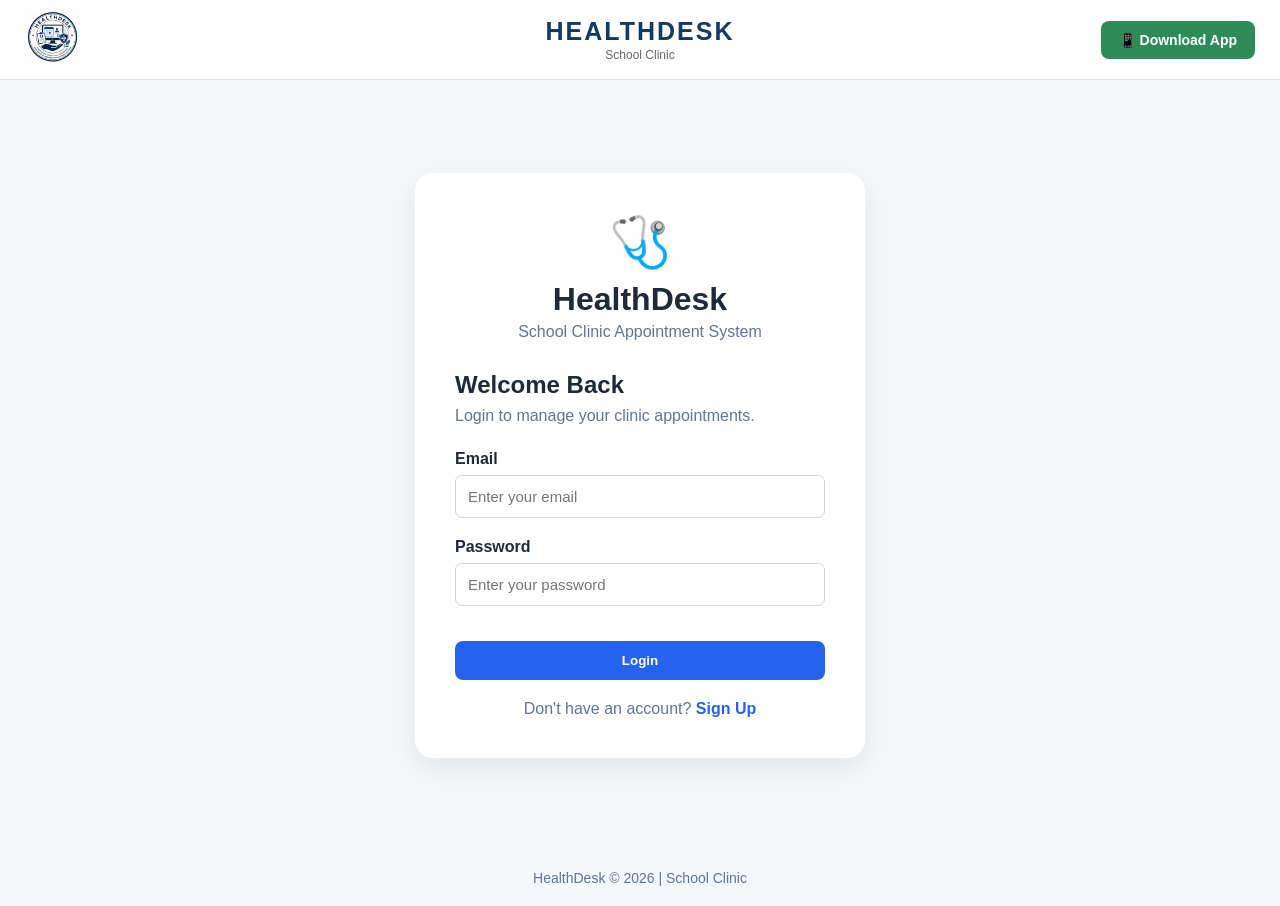
<file: index.html>
<!DOCTYPE html>
<html lang="en">

<head>

    <meta charset="UTF-8">

    <meta name="viewport" content="width=device-width, initial-scale=1.0">

    <title>HealthDesk</title>

    <link rel="stylesheet" href="style.css">

    <!-- PWA -->
    <link rel="manifest" href="manifest.json">

    <meta name="theme-color" content="#2e8b57">

    <meta name="apple-mobile-web-app-capable" content="yes">
    <meta name="apple-mobile-web-app-status-bar-style" content="default">
    <meta name="apple-mobile-web-app-title" content="HealthDesk">

</head>

<body>

    <!-- HEALTHDESK HEADER -->
    <header class="top-header">

        <!-- LEFT: LOGO -->
        <div class="header-logo">
            <img src="icon-192.png" alt="HealthDesk Logo">
        </div>

        <!-- CENTER: HEALTHDESK -->
        <div class="header-title">
            <h1>HEALTHDESK</h1>
            <p>School Clinic</p>
        </div>

        <!-- RIGHT: DOWNLOAD -->
        <button id="installBtn" class="install-btn">
            📱 Download App
        </button>

    </header>


    <!-- LOGIN / SIGN UP -->
    <main class="auth-container">

        <div class="auth-card">

            <div class="medical-icon">
                🩺
            </div>

            <h1>HealthDesk</h1>

            <p class="auth-subtitle">
                School Clinic Appointment System
            </p>


            <!-- LOGIN -->

            <div id="loginSection">

                <h2>Welcome Back</h2>

                <p class="form-description">
                    Login to manage your clinic appointments.
                </p>

                <form id="loginForm">

                    <label for="loginEmail">
                        Email
                    </label>

                    <input
                        type="email"
                        id="loginEmail"
                        placeholder="Enter your email"
                        required
                    >

                    <label for="loginPassword">
                        Password
                    </label>

                    <input
                        type="password"
                        id="loginPassword"
                        placeholder="Enter your password"
                        required
                    >

                    <button
                        type="submit"
                        class="btn primary-btn full-width">
                        Login
                    </button>

                </form>

                <p class="switch-text">
                    Don't have an account?

                    <button
                        type="button"
                        id="showSignup">
                        Sign Up
                    </button>
                </p>

            </div>


            <!-- SIGN UP -->

            <div id="signupSection" class="hidden">

                <h2>Create Account</h2>

                <p class="form-description">
                    Create your HealthDesk student account.
                </p>

                <form id="signupForm">

                    <label for="signupName">
                        Full Name
                    </label>

                    <input
                        type="text"
                        id="signupName"
                        placeholder="Enter your full name"
                        required
                    >

                    <label for="signupStudentId">
                        Student ID
                    </label>

                    <input
                        type="text"
                        id="signupStudentId"
                        placeholder="Enter your student ID"
                        required
                    >

                    <label for="signupEmail">
                        Email
                    </label>

                    <input
                        type="email"
                        id="signupEmail"
                        placeholder="Enter your email"
                        required
                    >

                    <label for="signupPassword">
                        Password
                    </label>

                    <input
                        type="password"
                        id="signupPassword"
                        placeholder="Create a password"
                        required
                    >

                    <button
                        type="submit"
                        class="btn primary-btn full-width">
                        Create Account
                    </button>

                </form>

                <p class="switch-text">
                    Already have an account?

                    <button
                        type="button"
                        id="showLogin">
                        Login
                    </button>
                </p>

                <p class="switch-text">
                    Clinic Administrator?

                    <a href="admin-login.html">
                        Admin Login
                    </a>
                </p>

            </div>

        </div>

    </main>


    <!-- FOOTER -->

    <footer>

        <p>
            HealthDesk © 2026 | School Clinic
        </p>

    </footer>


    <!-- MAIN JAVASCRIPT -->

    <script src="script.js"></script>


    <!-- SERVICE WORKER -->

    <script>

        if ("serviceWorker" in navigator) {

            window.addEventListener("load", () => {

                navigator.serviceWorker.register("./service-worker.js")

                    .then(registration => {

                        console.log(
                            "HealthDesk Service Worker registered:",
                            registration.scope
                        );

                    })

                    .catch(error => {

                        console.error(
                            "HealthDesk Service Worker registration failed:",
                            error
                        );

                    });

            });

        }

    </script>

</body>

</html>
</file>
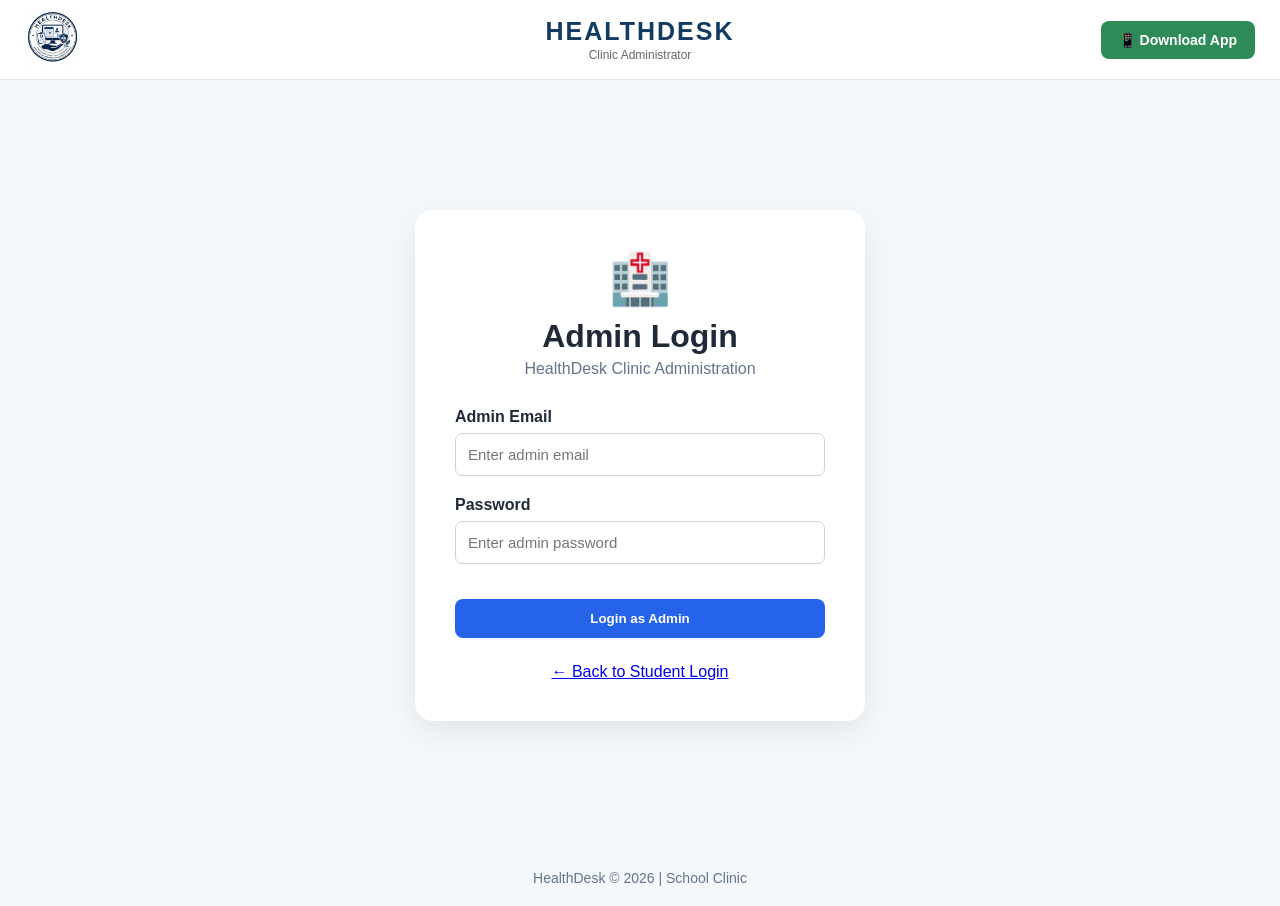
<file: admin-login.html>
<!DOCTYPE html>
<html lang="en">

<head>

    <meta charset="UTF-8">

    <meta name="viewport" content="width=device-width, initial-scale=1.0">

    <title>Admin Login - HealthDesk</title>

    <link rel="stylesheet" href="style.css">

    <!-- PWA -->
    <link rel="manifest" href="manifest.json">
    <meta name="theme-color" content="#2e8b57">

    <meta name="apple-mobile-web-app-capable" content="yes">
    <meta name="apple-mobile-web-app-status-bar-style" content="default">
    <meta name="apple-mobile-web-app-title" content="HealthDesk">

</head>

<body>

    <!-- HEALTHDESK HEADER -->

    <header class="top-header">

        <div class="header-logo">
            <img src="icon-192.png" alt="HealthDesk Logo">
        </div>

        <div class="header-title">
            <h1>HEALTHDESK</h1>
            <p>Clinic Administrator</p>
        </div>

        <button id="installBtn" class="install-btn">
            📱 Download App
        </button>

    </header>


    <main class="auth-container">

        <div class="auth-card">

            <div class="medical-icon">
                🏥
            </div>

            <h1>
                Admin Login
            </h1>

            <p class="auth-subtitle">
                HealthDesk Clinic Administration
            </p>


            <form id="adminLoginForm">

                <label for="adminEmail">
                    Admin Email
                </label>

                <input
                    type="email"
                    id="adminEmail"
                    placeholder="Enter admin email"
                    required
                >


                <label for="adminPassword">
                    Password
                </label>

                <input
                    type="password"
                    id="adminPassword"
                    placeholder="Enter admin password"
                    required
                >


                <button
                    type="submit"
                    class="btn primary-btn full-width">

                    Login as Admin

                </button>

            </form>


            <p
                id="adminLoginMessage"
                class="form-description">
            </p>


            <p class="switch-text">

                <a href="index.html">
                    ← Back to Student Login
                </a>

            </p>

        </div>

    </main>


    <footer>

        <p>
            HealthDesk © 2026 | School Clinic
        </p>

    </footer>


    <script src="script.js"></script>


    <script>

        if ("serviceWorker" in navigator) {

            window.addEventListener("load", () => {

                navigator.serviceWorker.register("./service-worker.js");

            });

        }

    </script>

</body>

</html>
</file>
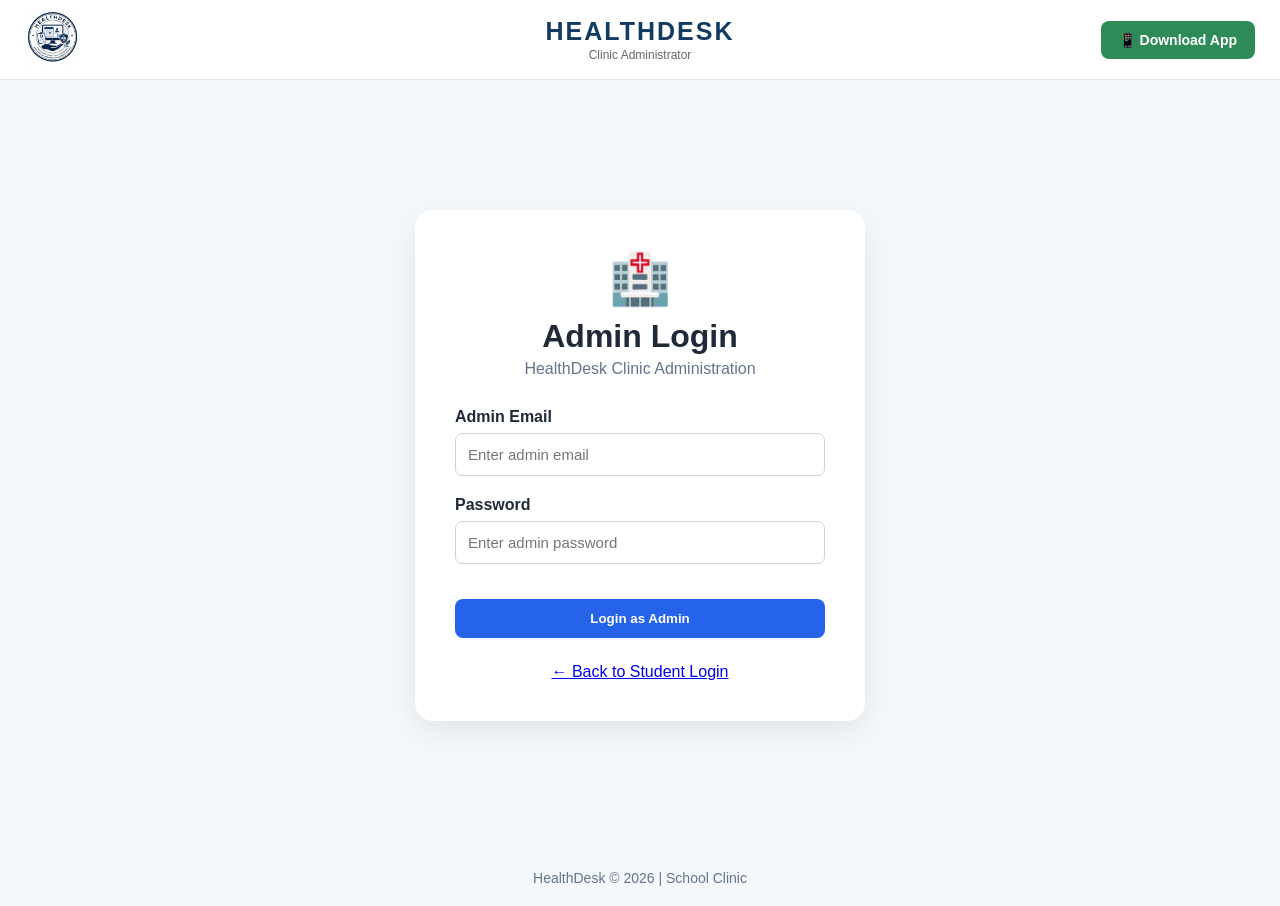
<file: admin.html>
<!DOCTYPE html>
<html lang="en">

<head>

    <meta charset="UTF-8">

    <meta name="viewport" content="width=device-width, initial-scale=1.0">

    <title>Admin Dashboard - HealthDesk</title>

    <link rel="stylesheet" href="style.css">

    <!-- PWA -->
    <link rel="manifest" href="manifest.json">
    <meta name="theme-color" content="#2e8b57">

    <meta name="apple-mobile-web-app-capable" content="yes">
    <meta name="apple-mobile-web-app-status-bar-style" content="default">
    <meta name="apple-mobile-web-app-title" content="HealthDesk">

</head>

<body>

    <!-- HEALTHDESK HEADER -->

    <header class="top-header">

        <div class="header-logo">
            <img src="icon-192.png" alt="HealthDesk Logo">
        </div>

        <div class="header-title">
            <h1>HEALTHDESK</h1>
            <p>Clinic Administrator</p>
        </div>

        <button id="installBtn" class="install-btn">
            📱 Download App
        </button>

    </header>


    <!-- ADMIN NAVIGATION -->

    <nav class="page-nav">

        <a href="admin.html">
            Dashboard
        </a>

        <button id="adminLogoutBtn">
            Log Out
        </button>

    </nav>


    <main class="dashboard">

        <!-- WELCOME -->

        <section class="welcome-section">

            <h1>
                Clinic Dashboard 🏥
            </h1>

            <p>
                Manage student clinic appointments.
            </p>

        </section>


        <!-- STATISTICS -->

        <section class="stats-container">

            <div class="stat-card">

                <div class="stat-icon">
                    📅
                </div>

                <div>

                    <h3>
                        Total
                    </h3>

                    <strong id="adminTotal">
                        0
                    </strong>

                </div>

            </div>


            <div class="stat-card">

                <div class="stat-icon">
                    ⏳
                </div>

                <div>

                    <h3>
                        Pending
                    </h3>

                    <strong id="adminPending">
                        0
                    </strong>

                </div>

            </div>


            <div class="stat-card">

                <div class="stat-icon">
                    ✅
                </div>

                <div>

                    <h3>
                        Approved
                    </h3>

                    <strong id="adminApproved">
                        0
                    </strong>

                </div>

            </div>

        </section>


        <!-- APPOINTMENTS -->

        <section class="next-appointment">

            <div class="section-title">

                <h2>
                    Student Appointments
                </h2>

            </div>


            <div id="adminAppointments">

                <div class="empty-dashboard">

                    <span>
                        📋
                    </span>

                    <p>
                        No appointments yet.
                    </p>

                </div>

            </div>

        </section>

    </main>


    <script src="script.js"></script>


    <script>

        if ("serviceWorker" in navigator) {

            window.addEventListener("load", () => {

                navigator.serviceWorker.register("./service-worker.js");

            });

        }

    </script>

</body>

</html>
</file>
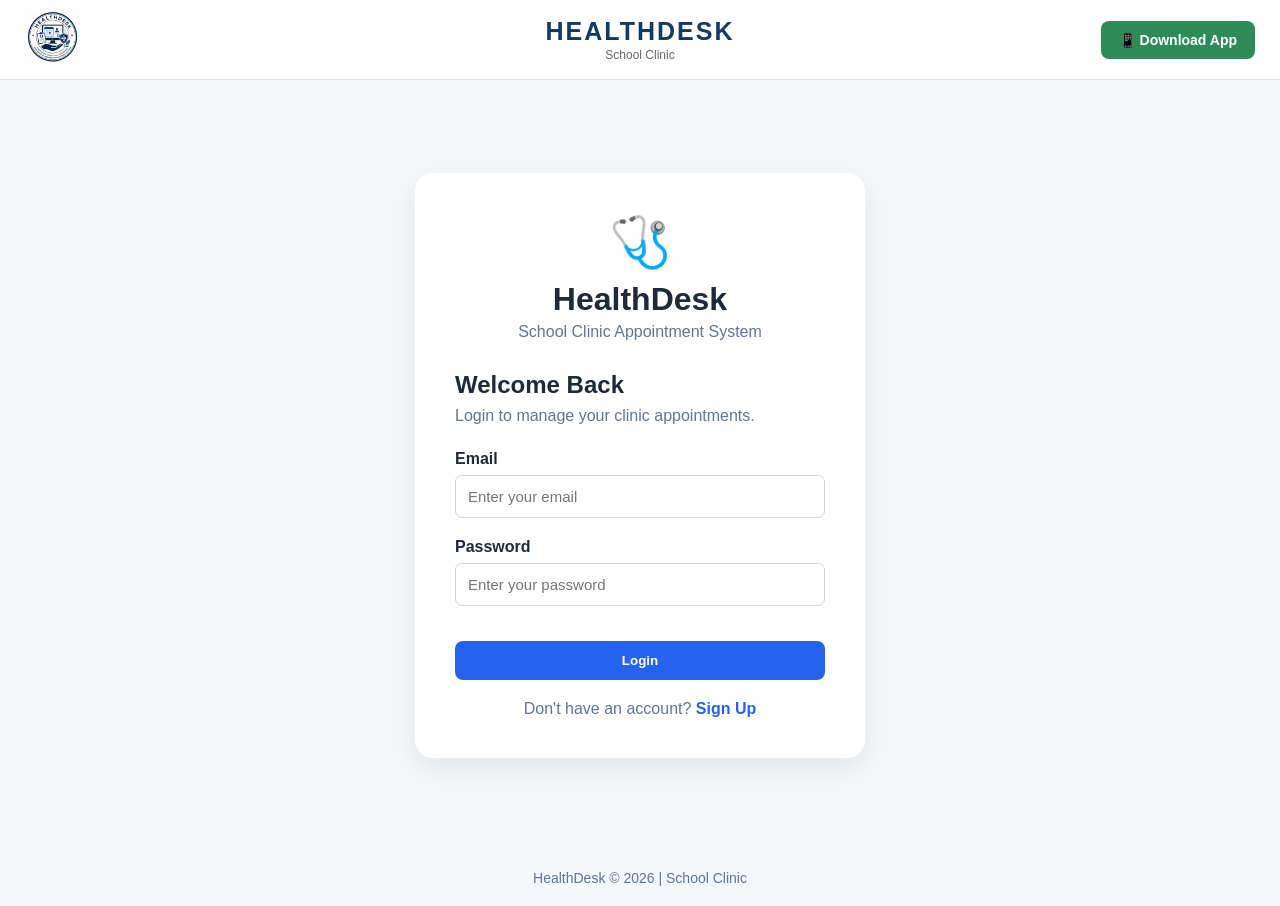
<file: appointment.html>
<!DOCTYPE html>
<html lang="en">

<head>

    <meta charset="UTF-8">

    <meta name="viewport" content="width=device-width, initial-scale=1.0">

    <title>Book Appointment - HealthDesk</title>

    <link rel="stylesheet" href="style.css">

    <!-- PWA -->
    <link rel="manifest" href="manifest.json">
    <meta name="theme-color" content="#2e8b57">

    <meta name="apple-mobile-web-app-capable" content="yes">
    <meta name="apple-mobile-web-app-status-bar-style" content="default">
    <meta name="apple-mobile-web-app-title" content="HealthDesk">

</head>

<body>

    <!-- HEALTHDESK HEADER -->

    <header class="top-header">

        <div class="header-logo">
            <img src="icon-192.png" alt="HealthDesk Logo">
        </div>

        <div class="header-title">
            <h1>HEALTHDESK</h1>
            <p>School Clinic</p>
        </div>

        <button id="installBtn" class="install-btn">
            📱 Download App
        </button>

    </header>


    <!-- NAVIGATION -->

    <nav class="page-nav">

        <a href="dashboard.html">
            Home
        </a>

        <a href="appointment.html">
            Book Appointment
        </a>

        <a href="appointments.html">
            My Appointments
        </a>

        <button id="logoutBtn">
            Log Out
        </button>

    </nav>


    <main class="form-container">

        <div class="form-card">

            <h1>
                Book a Clinic Appointment
            </h1>

            <p>
                Fill out the information below to request
                an appointment with the school clinic.
            </p>


            <form id="appointmentForm">


                <label for="studentName">
                    Student Name
                </label>

                <input
                    type="text"
                    id="studentName"
                    placeholder="Enter your name"
                    required
                >


                <label for="studentId">
                    Student ID
                </label>

                <input
                    type="text"
                    id="studentId"
                    placeholder="Enter your student ID"
                    required
                >


                <label for="appointmentDate">
                    Appointment Date
                </label>

                <input
                    type="date"
                    id="appointmentDate"
                    required
                >


                <label for="appointmentTime">
                    Preferred Time
                </label>

                <input
                    type="time"
                    id="appointmentTime"
                    required
                >


                <label for="reason">
                    Reason for Visit
                </label>

                <select id="reason" required>

                    <option value="">
                        Select a reason
                    </option>

                    <option value="Medical Consultation">
                        Medical Consultation
                    </option>

                    <option value="First Aid">
                        First Aid
                    </option>

                    <option value="Follow-up">
                        Follow-up
                    </option>

                    <option value="Health Concern">
                        Health Concern
                    </option>

                    <option value="Other">
                        Other
                    </option>

                </select>


                <label for="notes">
                    Additional Notes
                </label>

                <textarea
                    id="notes"
                    rows="4"
                    placeholder="Optional information"
                ></textarea>


                <button
                    type="submit"
                    class="btn primary-btn full-width">

                    Request Appointment

                </button>

            </form>

        </div>

    </main>


    <script src="script.js"></script>


    <script>

        if ("serviceWorker" in navigator) {

            window.addEventListener("load", () => {

                navigator.serviceWorker.register("./service-worker.js");

            });

        }

    </script>

</body>

</html>
</file>
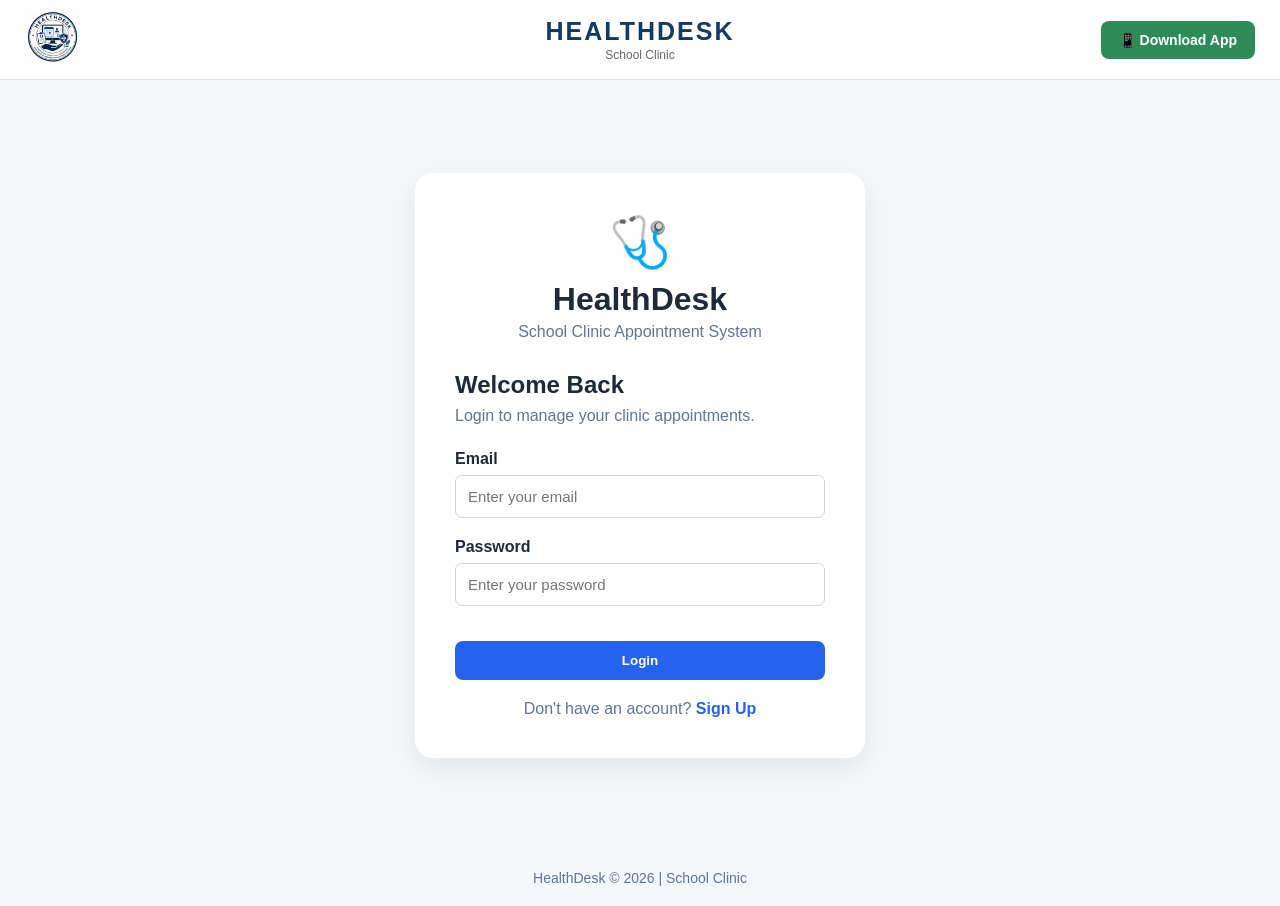
<file: appointments.html>
<!DOCTYPE html>
<html lang="en">

<head>

    <meta charset="UTF-8">

    <meta name="viewport" content="width=device-width, initial-scale=1.0">

    <title>My Appointments - HealthDesk</title>

    <link rel="stylesheet" href="style.css">

    <!-- PWA -->
    <link rel="manifest" href="manifest.json">
    <meta name="theme-color" content="#2e8b57">

    <meta name="apple-mobile-web-app-capable" content="yes">
    <meta name="apple-mobile-web-app-status-bar-style" content="default">
    <meta name="apple-mobile-web-app-title" content="HealthDesk">

</head>

<body>

    <!-- HEALTHDESK HEADER -->

    <header class="top-header">

        <div class="header-logo">
            <img src="icon-192.png" alt="HealthDesk Logo">
        </div>

        <div class="header-title">
            <h1>HEALTHDESK</h1>
            <p>School Clinic</p>
        </div>

        <button id="installBtn" class="install-btn">
            📱 Download App
        </button>

    </header>


    <!-- NAVIGATION -->

    <nav class="page-nav">

        <a href="dashboard.html">
            Home
        </a>

        <a href="appointment.html">
            Book Appointment
        </a>

        <a href="appointments.html">
            My Appointments
        </a>

        <button id="logoutBtn">
            Log Out
        </button>

    </nav>


    <main class="appointments-container">

        <h1>
            My Appointments
        </h1>

        <p>
            View and manage your school clinic appointments.
        </p>


        <!-- JavaScript displays appointments here -->

        <div id="appointmentsList"></div>

    </main>


    <script src="script.js"></script>


    <script>

        if ("serviceWorker" in navigator) {

            window.addEventListener("load", () => {

                navigator.serviceWorker.register("./service-worker.js");

            });

        }

    </script>

</body>

</html>
</file>
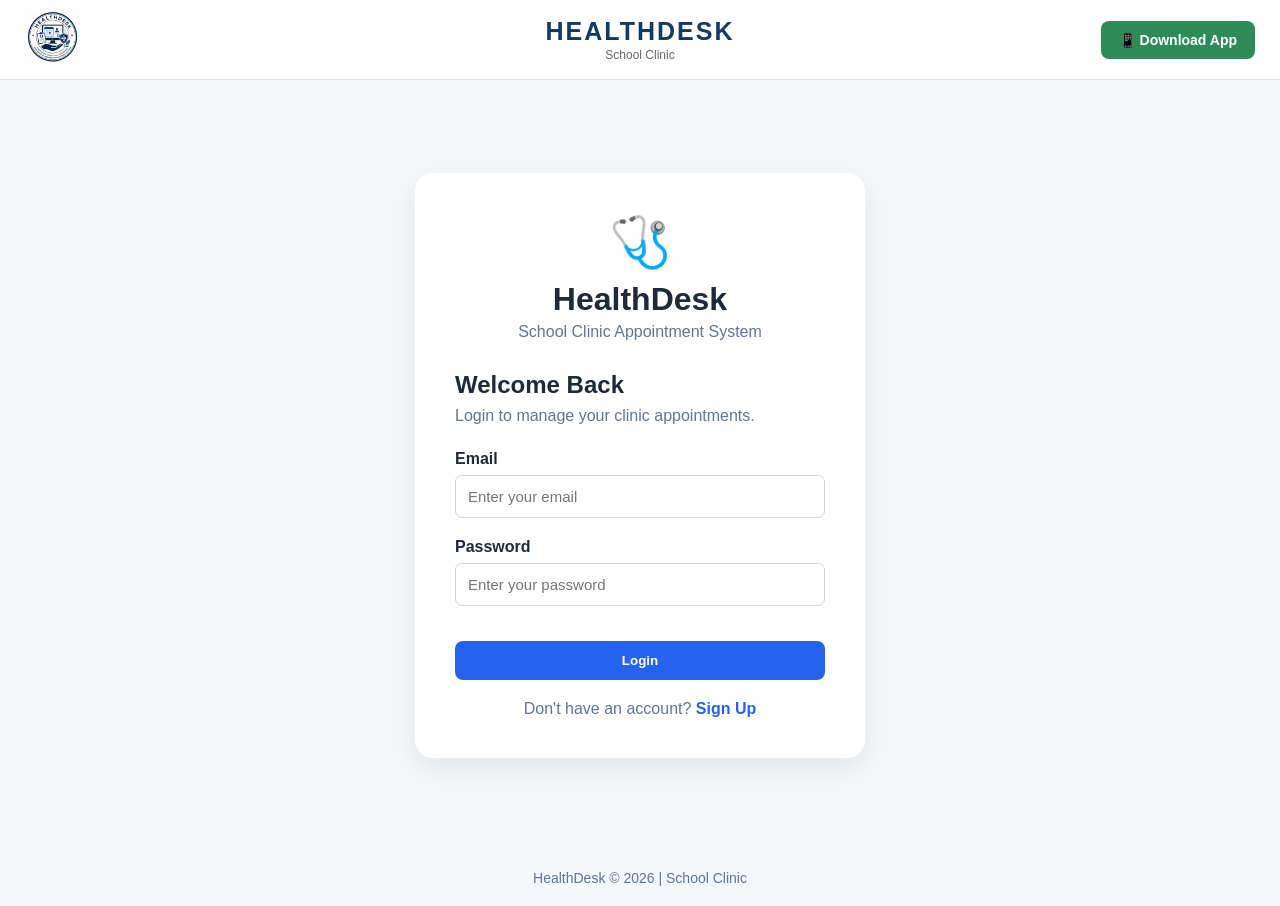
<file: dashboard.html>
<!DOCTYPE html>
<html lang="en">

<head>

    <meta charset="UTF-8">

    <meta name="viewport" content="width=device-width, initial-scale=1.0">

    <title>Dashboard - HealthDesk</title>

    <link rel="stylesheet" href="style.css">

    <!-- PWA -->
    <link rel="manifest" href="manifest.json">
    <meta name="theme-color" content="#2e8b57">

    <meta name="apple-mobile-web-app-capable" content="yes">
    <meta name="apple-mobile-web-app-status-bar-style" content="default">
    <meta name="apple-mobile-web-app-title" content="HealthDesk">

</head>

<body>

    <!-- HEALTHDESK HEADER -->

    <header class="top-header">

        <div class="header-logo">
            <img src="icon-192.png" alt="HealthDesk Logo">
        </div>

        <div class="header-title">
            <h1>HEALTHDESK</h1>
            <p>School Clinic</p>
        </div>

        <button id="installBtn" class="install-btn">
            📱 Download App
        </button>

    </header>


    <!-- NAVIGATION -->

    <nav class="page-nav">

        <a href="dashboard.html">
            Home
        </a>

        <a href="appointment.html">
            Book Appointment
        </a>

        <a href="appointments.html">
            My Appointments
        </a>

        <button id="logoutBtn">
            Log Out
        </button>

    </nav>


    <main class="dashboard">

        <!-- WELCOME -->

        <section class="welcome-section">

            <h1 id="welcomeMessage">
                Welcome to HealthDesk 👋
            </h1>

            <p>
                Manage your school clinic appointments
                easily.
            </p>

        </section>


        <!-- STATISTICS -->

        <section class="stats-container">

            <div class="stat-card">

                <div class="stat-icon">
                    📅
                </div>

                <div>

                    <h3>
                        Total Appointments
                    </h3>

                    <strong id="totalAppointments">
                        0
                    </strong>

                </div>

            </div>


            <div class="stat-card">

                <div class="stat-icon">
                    ⏳
                </div>

                <div>

                    <h3>
                        Pending
                    </h3>

                    <strong id="pendingAppointments">
                        0
                    </strong>

                </div>

            </div>


            <div class="stat-card">

                <div class="stat-icon">
                    👤
                </div>

                <div>

                    <h3>
                        Student
                    </h3>

                    <strong id="studentNameDisplay">
                        Student
                    </strong>

                </div>

            </div>

        </section>


        <!-- DASHBOARD CARDS -->

        <section class="dashboard-cards">

            <div class="dashboard-card">

                <div class="card-icon">
                    📅
                </div>

                <h2>
                    Book Appointment
                </h2>

                <p>
                    Schedule a visit with the
                    school clinic.
                </p>

                <a
                    href="appointment.html"
                    class="btn primary-btn">

                    Book Now

                </a>

            </div>


            <div class="dashboard-card">

                <div class="card-icon">
                    📋
                </div>

                <h2>
                    My Appointments
                </h2>

                <p>
                    View and manage your
                    clinic appointments.
                </p>

                <a
                    href="appointments.html"
                    class="btn secondary-btn">

                    View Appointments

                </a>

            </div>


            <div class="dashboard-card">

                <div class="card-icon">
                    🏥
                </div>

                <h2>
                    School Clinic
                </h2>

                <p>
                    Get assistance from the
                    school clinic.
                </p>

                <span class="clinic-status">
                    ● Clinic Available
                </span>

            </div>

        </section>


        <!-- NEXT APPOINTMENT -->

        <section class="next-appointment">

            <div class="section-title">

                <h2>
                    Next Appointment
                </h2>

                <a href="appointments.html">
                    View All
                </a>

            </div>


            <div id="nextAppointment">

                <div class="empty-dashboard">

                    <span>
                        📅
                    </span>

                    <p>
                        You don't have an upcoming
                        appointment.
                    </p>

                    <a
                        href="appointment.html"
                        class="btn primary-btn">

                        Book Appointment

                    </a>

                </div>

            </div>

        </section>


        <!-- CLINIC INFORMATION -->

        <section class="clinic-info">

            <h2>
                School Clinic Information
            </h2>

            <p>
                📍 School Clinic
            </p>

            <p>
                🕒 Clinic Hours:
                Monday - Friday
            </p>

            <p>
                🩺 For medical assistance,
                please visit the school clinic.
            </p>

        </section>

    </main>


    <script src="script.js"></script>


    <!-- SERVICE WORKER -->

    <script>

        if ("serviceWorker" in navigator) {

            window.addEventListener("load", () => {

                navigator.serviceWorker.register("./service-worker.js");

            });

        }

    </script>

</body>

</html>
</file>
<file: style.css>
* {
    margin: 0;
    padding: 0;
    box-sizing: border-box;
}


body {
    font-family: Arial, sans-serif;
    background: #f4f8fb;
    color: #1f2937;
    min-height: 100vh;
}


/* =========================
   NAVIGATION
========================= */

.navbar {
    background: white;
    min-height: 70px;
    padding: 0 7%;
    display: flex;
    align-items: center;
    justify-content: space-between;

    box-shadow: 0 2px 10px rgba(0,0,0,0.08);
}


.logo {
    font-size: 24px;
    font-weight: bold;
}


.clinic-name {
    color: #64748b;
}


nav {
    display: flex;
    align-items: center;
    gap: 20px;
}


nav a {
    text-decoration: none;
    color: #334155;
    font-size: 15px;
}


nav a:hover {
    color: #2563eb;
}


nav button {
    border: none;
    background: #ef4444;
    color: white;

    padding: 9px 15px;
    border-radius: 7px;

    cursor: pointer;
}


nav button:hover {
    background: #dc2626;
}


/* =========================
   BUTTONS
========================= */

.btn {
    display: inline-block;

    padding: 12px 20px;

    border-radius: 8px;

    text-decoration: none;

    font-weight: bold;

    border: none;

    cursor: pointer;

    transition: 0.2s;
}


.primary-btn {
    background: #2563eb;
    color: white;
}


.primary-btn:hover {
    background: #1d4ed8;
}


.secondary-btn {
    background: #e0ecff;
    color: #2563eb;
}


.secondary-btn:hover {
    background: #cbdcff;
}


.full-width {
    width: 100%;
    margin-top: 15px;
}


/* =========================
   WELCOME PAGE
========================= */

.welcome-container {
    min-height: calc(100vh - 130px);

    display: flex;

    justify-content: center;

    align-items: center;

    padding: 30px;
}


.welcome-card {
    background: white;

    max-width: 650px;

    width: 100%;

    padding: 50px;

    border-radius: 18px;

    text-align: center;

    box-shadow: 0 10px 30px rgba(0,0,0,0.08);
}


.medical-icon {
    font-size: 60px;
    margin-bottom: 20px;
}


.welcome-card h1 {
    font-size: 38px;
    margin-bottom: 15px;
}


.welcome-card p {
    color: #64748b;
}


.description {
    margin-top: 10px;
    line-height: 1.6;
}


.button-container {
    margin-top: 30px;

    display: flex;

    justify-content: center;

    gap: 12px;
}


/* =========================
   DASHBOARD
========================= */

.dashboard {
    padding: 45px 7%;
}


.welcome-section {
    margin-bottom: 35px;
}


.welcome-section h1 {
    font-size: 32px;
    margin-bottom: 8px;
}


.welcome-section p {
    color: #64748b;
}


.dashboard-cards {
    display: grid;

    grid-template-columns:
        repeat(3, 1fr);

    gap: 20px;
}


.dashboard-card {
    background: white;

    padding: 28px;

    border-radius: 15px;

    box-shadow:
        0 5px 20px rgba(0,0,0,0.06);
}


.card-icon {
    font-size: 40px;
    margin-bottom: 15px;
}


.dashboard-card h2 {
    margin-bottom: 10px;
}


.dashboard-card p {
    color: #64748b;

    line-height: 1.5;

    margin-bottom: 20px;
}


.clinic-status {
    color: #16a34a;

    font-weight: bold;
}


.clinic-info {
    margin-top: 30px;

    background: white;

    padding: 25px;

    border-radius: 15px;
}


.clinic-info h2 {
    margin-bottom: 15px;
}


.clinic-info p {
    margin: 8px 0;

    color: #64748b;
}


/* =========================
   APPOINTMENT FORM
========================= */

.form-container {
    padding: 45px 20px;

    display: flex;

    justify-content: center;
}


.form-card {
    background: white;

    width: 100%;

    max-width: 650px;

    padding: 35px;

    border-radius: 15px;

    box-shadow:
        0 5px 20px rgba(0,0,0,0.07);
}


.form-card h1 {
    margin-bottom: 10px;
}


.form-card > p {
    color: #64748b;

    margin-bottom: 30px;

    line-height: 1.5;
}


form {
    display: flex;

    flex-direction: column;
}


label {
    margin-bottom: 7px;

    font-weight: bold;
}


input,
select,
textarea {
    width: 100%;

    padding: 12px;

    margin-bottom: 20px;

    border: 1px solid #cbd5e1;

    border-radius: 7px;

    font-size: 15px;

    font-family: inherit;
}


input:focus,
select:focus,
textarea:focus {
    outline: none;

    border-color: #2563eb;

    box-shadow:
        0 0 0 2px rgba(37,99,235,0.1);
}


/* =========================
   APPOINTMENTS
========================= */

.appointments-container {
    padding: 45px 7%;
}


.appointments-container > p {
    color: #64748b;

    margin-top: 8px;

    margin-bottom: 30px;
}


.empty-state {
    background: white;

    padding: 50px;

    text-align: center;

    border-radius: 15px;

    box-shadow:
        0 5px 20px rgba(0,0,0,0.06);
}


.empty-icon {
    font-size: 50px;

    margin-bottom: 15px;
}


.empty-state h2 {
    margin-bottom: 10px;
}


.empty-state p {
    color: #64748b;

    margin-bottom: 25px;
}


/* =========================
   FOOTER
========================= */

footer {
    text-align: center;

    padding: 20px;

    color: #64748b;

    font-size: 14px;
}


/* =========================
   MOBILE
========================= */

@media (max-width: 800px) {

    .navbar {
        padding: 15px 5%;

        flex-direction: column;

        gap: 15px;
    }


    nav {
        flex-wrap: wrap;

        justify-content: center;
    }


    .dashboard-cards {
        grid-template-columns: 1fr;
    }


    .welcome-card {
        padding: 30px 20px;
    }


    .welcome-card h1 {
        font-size: 30px;
    }


    .button-container {
        flex-direction: column;
    }


    .form-card {
        padding: 25px 20px;
    }

}
/* =========================
   APPOINTMENT CARDS
========================= */

.appointment-card {
    background: white;

    padding: 25px;

    margin-bottom: 20px;

    border-radius: 15px;

    box-shadow:
        0 5px 20px rgba(0, 0, 0, 0.06);
}


.appointment-header {
    display: flex;

    justify-content: space-between;

    align-items: center;

    gap: 15px;

    margin-bottom: 20px;
}


.appointment-header h2 {
    font-size: 20px;
}


.appointment-status {
    background: #fff7ed;

    color: #ea580c;

    padding: 7px 12px;

    border-radius: 20px;

    font-size: 13px;

    font-weight: bold;
}


.appointment-details {
    border-top: 1px solid #e5e7eb;

    padding-top: 15px;

    margin-bottom: 20px;
}


.appointment-details p {
    margin: 10px 0;

    color: #64748b;
}


.appointment-details strong {
    color: #1f2937;
}


.cancel-btn {
    background: #ef4444;

    color: white;

    border: none;

    padding: 10px 15px;

    border-radius: 7px;

    cursor: pointer;

    font-weight: bold;
}


.cancel-btn:hover {
    background: #dc2626;
}


@media (max-width: 600px) {

    .appointment-header {
        flex-direction: column;

        align-items: flex-start;
    }

}
/* =========================
   LOGIN / SIGN UP
========================= */

.auth-container {
    min-height: calc(100vh - 130px);

    display: flex;

    justify-content: center;

    align-items: center;

    padding: 30px 20px;
}


.auth-card {
    background: white;

    width: 100%;

    max-width: 450px;

    padding: 40px;

    border-radius: 18px;

    text-align: center;

    box-shadow:
        0 10px 30px rgba(0, 0, 0, 0.08);
}


.auth-card .medical-icon {
    font-size: 50px;

    margin-bottom: 10px;
}


.auth-card h1 {
    margin-bottom: 5px;
}


.auth-subtitle {
    color: #64748b;

    margin-bottom: 30px;
}


.auth-card h2 {
    text-align: left;

    margin-bottom: 8px;
}


.form-description {
    color: #64748b;

    text-align: left;

    margin-bottom: 25px;
}


.auth-card form {
    text-align: left;
}


.switch-text {
    margin-top: 20px;

    color: #64748b;
}


.switch-text button {
    border: none;

    background: none;

    color: #2563eb;

    font-weight: bold;

    cursor: pointer;

    font-size: inherit;
}


.switch-text button:hover {
    text-decoration: underline;
}


.hidden {
    display: none;
}
/* =========================
   DASHBOARD STATISTICS
========================= */

.stats-container {

    display: grid;

    grid-template-columns:
        repeat(3, 1fr);

    gap: 20px;

    margin-bottom: 30px;

}


.stat-card {

    background: white;

    padding: 22px;

    border-radius: 15px;

    display: flex;

    align-items: center;

    gap: 18px;

    box-shadow:
        0 5px 20px rgba(0, 0, 0, 0.06);

}


.stat-icon {

    font-size: 35px;

}


.stat-card h3 {

    color: #64748b;

    font-size: 14px;

    margin-bottom: 5px;

}


.stat-card strong {

    font-size: 24px;

    display: block;

}


/* =========================
   NEXT APPOINTMENT
========================= */

.next-appointment {

    background: white;

    padding: 25px;

    border-radius: 15px;

    margin-top: 30px;

    box-shadow:
        0 5px 20px rgba(0, 0, 0, 0.06);

}


.section-title {

    display: flex;

    justify-content: space-between;

    align-items: center;

    margin-bottom: 20px;

}


.section-title a {

    color: #2563eb;

    text-decoration: none;

    font-weight: bold;

    font-size: 14px;

}


.next-card {

    border: 1px solid #e2e8f0;

    border-radius: 12px;

    padding: 20px;

}


.next-card-header {

    display: flex;

    justify-content: space-between;

    align-items: center;

    margin-bottom: 15px;

}


.next-card-header h3 {

    font-size: 18px;

}


.next-status {

    background: #fff7ed;

    color: #ea580c;

    padding: 6px 10px;

    border-radius: 20px;

    font-size: 12px;

    font-weight: bold;

}


.next-details {

    display: grid;

    grid-template-columns:
        repeat(3, 1fr);

    gap: 15px;

}


.next-details p {

    color: #64748b;

    font-size: 14px;

}


.next-details strong {

    display: block;

    color: #1f2937;

    margin-top: 4px;

}


/* =========================
   EMPTY DASHBOARD
========================= */

.empty-dashboard {

    text-align: center;

    padding: 30px;

    border: 1px dashed #cbd5e1;

    border-radius: 12px;

}


.empty-dashboard span {

    font-size: 40px;

    display: block;

    margin-bottom: 10px;

}


.empty-dashboard p {

    color: #64748b;

    margin-bottom: 18px;

}


/* =========================
   MOBILE DASHBOARD
========================= */

@media (max-width: 800px) {

    .stats-container {

        grid-template-columns: 1fr;

    }


    .next-details {

        grid-template-columns: 1fr;

    }


    .section-title {

        align-items: flex-start;

        gap: 10px;

    }

}
/* =========================
   ADMIN DASHBOARD
========================= */

#adminLogoutBtn {
    background: #e74c3c;
    color: white;
    border: none;
    padding: 10px 16px;
    border-radius: 8px;
    cursor: pointer;
    margin-left: 15px;
}

#adminLogoutBtn:hover {
    opacity: 0.9;
}


.admin-appointment {
    background: white;
    border-radius: 12px;
    padding: 20px;
    margin-bottom: 15px;
    box-shadow: 0 4px 12px rgba(0,0,0,0.08);
}


.admin-appointment-header {
    display: flex;
    justify-content: space-between;
    align-items: center;
    margin-bottom: 15px;
}


.admin-appointment-header h3 {
    margin: 0;
}


.admin-status {
    padding: 6px 12px;
    border-radius: 20px;
    font-size: 13px;
    font-weight: bold;
}


.status-pending {
    background: #fff3cd;
    color: #856404;
}


.status-approved {
    background: #d4edda;
    color: #155724;
}


.status-rejected {
    background: #f8d7da;
    color: #721c24;
}


.status-completed {
    background: #d1ecf1;
    color: #0c5460;
}


.admin-details {
    line-height: 1.8;
    margin-bottom: 15px;
}


.admin-actions {
    display: flex;
    gap: 10px;
    flex-wrap: wrap;
}


.admin-actions button {
    border: none;
    padding: 9px 14px;
    border-radius: 7px;
    cursor: pointer;
    font-weight: bold;
}


.approve-btn {
    background: #28a745;
    color: white;
}


.reject-btn {
    background: #dc3545;
    color: white;
}


.complete-btn {
    background: #17a2b8;
    color: white;
}


@media (max-width: 600px) {

    .admin-appointment-header {
        flex-direction: column;
        align-items: flex-start;
        gap: 10px;
    }

}
/* =========================
   APPOINTMENT STATUS COLORS
========================= */

.appointment-status {
    padding: 6px 12px;
    border-radius: 20px;
    font-weight: bold;
    display: inline-block;
}

.status-pending {
    background: #fff3cd;
    color: #856404;
}

.status-approved {
    background: #d4edda;
    color: #155724;
}

.status-rejected {
    background: #f8d7da;
    color: #721c24;
}

.status-completed {
    background: #d1ecf1;
    color: #0c5460;
}
.top-header {
    width: 100%;
    height: 80px;

    display: flex;
    align-items: center;
    justify-content: space-between;

    padding: 10px 25px;

    background: white;
    border-bottom: 1px solid #e5e5e5;

    box-sizing: border-box;

    position: relative;
}

/* LEFT LOGO */
.header-logo img {
    width: 55px;
    height: 55px;
    object-fit: contain;
}

/* CENTER TITLE */
.header-title {
    position: absolute;
    left: 50%;
    transform: translateX(-50%);

    text-align: center;
}

.header-title h1 {
    margin: 0;
    font-size: 25px;
    color: #123b63;
    letter-spacing: 2px;
}

.header-title p {
    margin: 2px 0 0;
    font-size: 12px;
    color: #666;
}

/* DOWNLOAD BUTTON */
.install-btn {
    border: none;
    background: #2e8b57;
    color: white;

    padding: 11px 18px;

    border-radius: 8px;

    font-size: 14px;
    font-weight: bold;

    cursor: pointer;

    transition: 0.2s;
}

.install-btn:hover {
    background: #246b45;
}
/* ========================================
   MOBILE RESPONSIVE HEADER
   ======================================== */

@media (max-width: 600px) {

    .top-header {
        height: 70px;
        padding: 8px 12px;
        gap: 8px;
    }


    /* HealthDesk logo */

    .header-logo img {
        width: 42px;
        height: 42px;
    }


    /* Center title */

    .header-title {
        left: 50%;
        transform: translateX(-50%);
        white-space: nowrap;
    }

    .header-title h1 {
        font-size: 17px;
        letter-spacing: 1px;
    }

    .header-title p {
        font-size: 9px;
        margin-top: 1px;
    }


    /* Download App button */

    .install-btn {
        padding: 8px 10px;
        font-size: 11px;
        border-radius: 7px;
        white-space: nowrap;
    }

}
</file>
